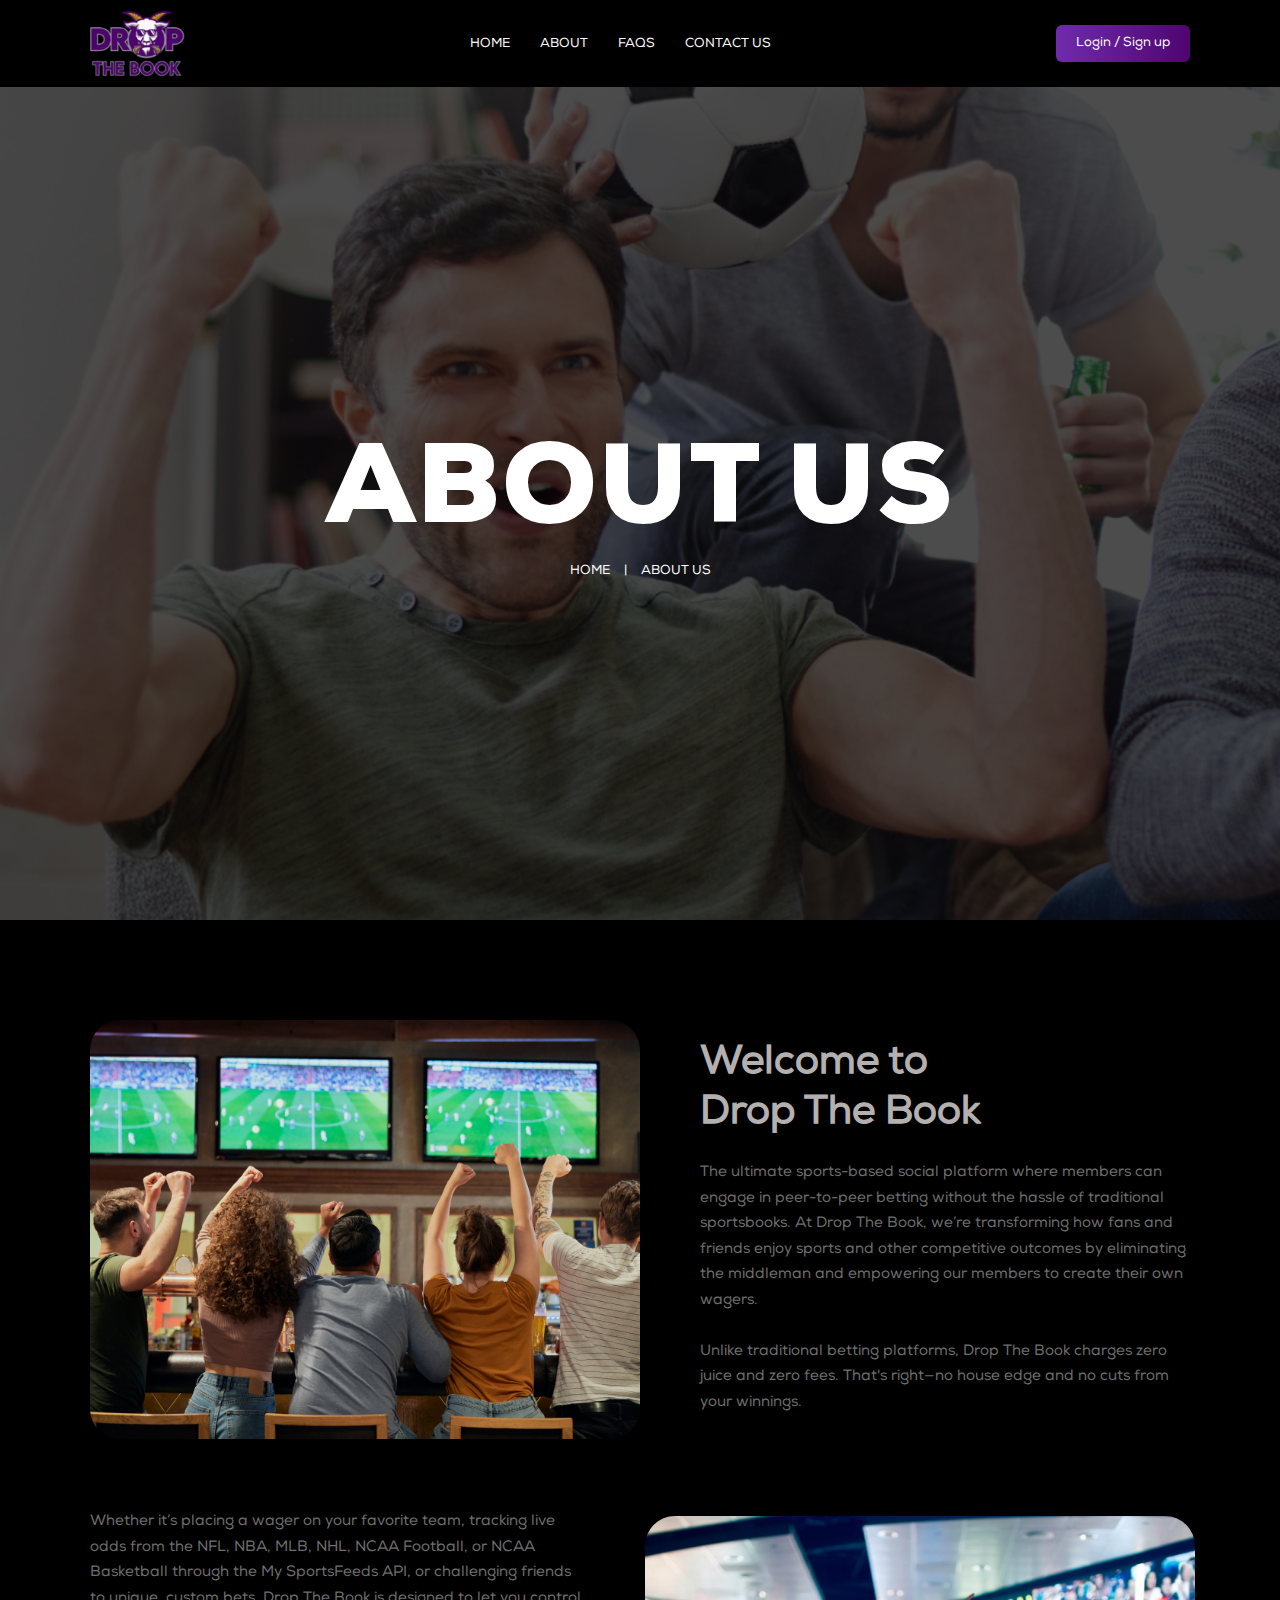
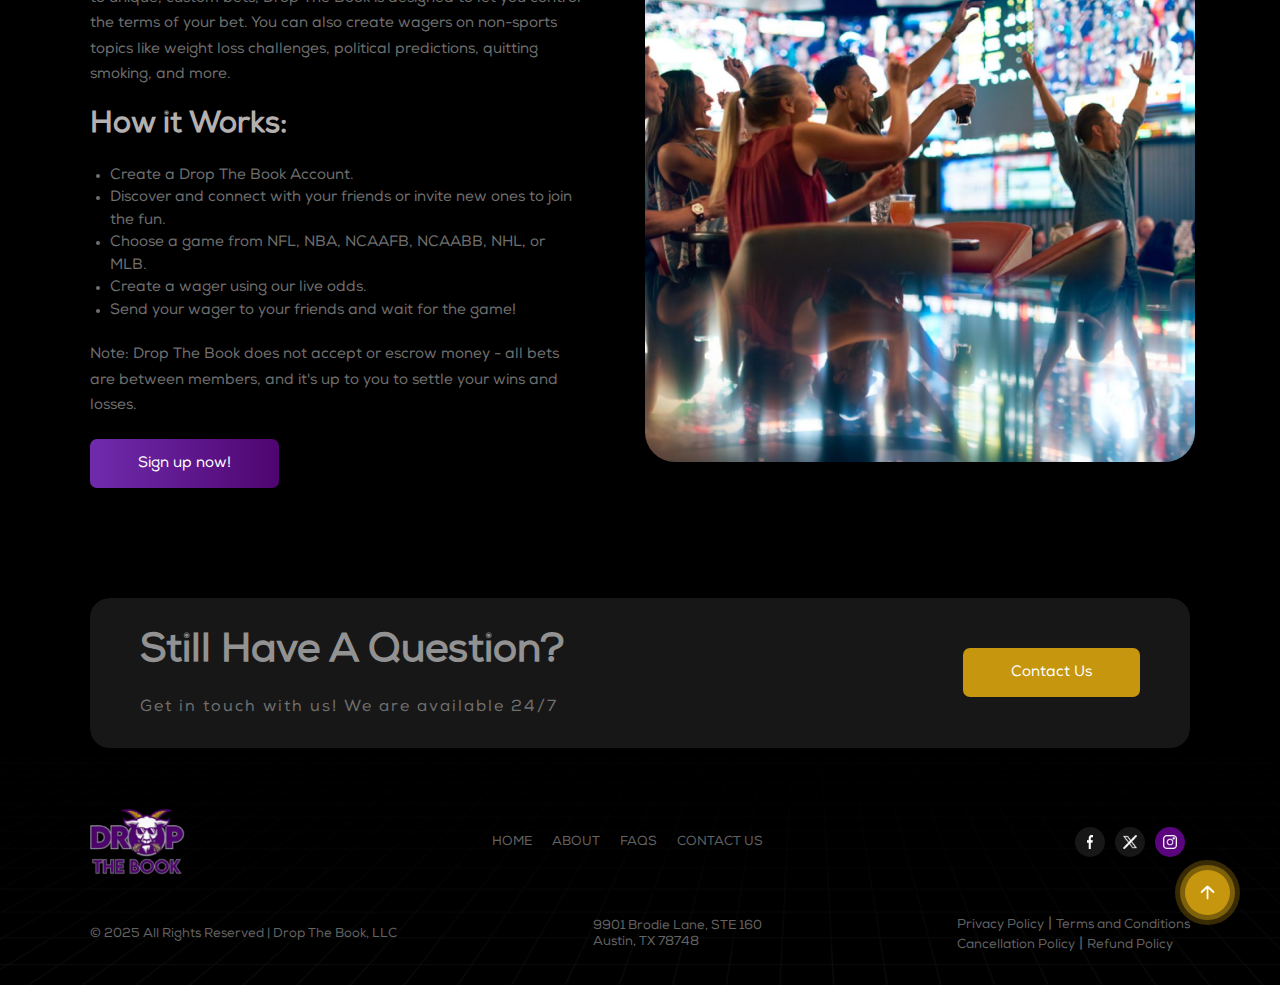
<file: about.html>
<html>
    <head>
        <title>Drop The Book - About Us</title>
        <meta charset="UTF-8">
        <meta name="description" content="Drop The Book">
        <meta name="keywords" content="HTML, CSS, JavaScript">
        <meta name="viewport" content="width=device-width, initial-scale=1.0">
        <link rel="icon" type="image/x-icon" href="assets/images/logo.png">
        <link rel="stylesheet" href="https://cdnjs.cloudflare.com/ajax/libs/font-awesome/4.7.0/css/font-awesome.min.css">
		<link rel="stylesheet" href="assets/css/style.css">
		
        <script src="https://ajax.googleapis.com/ajax/libs/jquery/3.7.1/jquery.min.js"></script>
        <script>
			window['_fs_host'] = 'fullstory.com';
			window['_fs_script'] = 'edge.fullstory.com/s/fs.js';
			window['_fs_org'] = 'o-20XV7T-na1';
			window['_fs_namespace'] = 'FS';
			!function(m,n,e,t,l,o,g,y){var s,f,a=function(h){
			return!(h in m)||(m.console&&m.console.log&&m.console.log('FullStory namespace conflict. Please set window["_fs_namespace"].'),!1)}(e)
			;function p(b){var h,d=[];function j(){h&&(d.forEach((function(b){var d;try{d=b[h[0]]&&b[h[0]](h[1])}catch(h){return void(b[3]&&b[3](h))}
			d&&d.then?d.then(b[2],b[3]):b[2]&&b[2](d)})),d.length=0)}function r(b){return function(d){h||(h=[b,d],j())}}return b(r(0),r(1)),{
			then:function(b,h){return p((function(r,i){d.push([b,h,r,i]),j()}))}}}a&&(g=m[e]=function(){var b=function(b,d,j,r){function i(i,c){
			h(b,d,j,i,c,r)}r=r||2;var c,u=/Async$/;return u.test(b)?(b=b.replace(u,""),"function"==typeof Promise?new Promise(i):p(i)):h(b,d,j,c,c,r)}
			;function h(h,d,j,r,i,c){return b._api?b._api(h,d,j,r,i,c):(b.q&&b.q.push([h,d,j,r,i,c]),null)}return b.q=[],b}(),y=function(b){function h(h){
			"function"==typeof h[4]&&h[4](new Error(b))}var d=g.q;if(d){for(var j=0;j<d.length;j++)h(d[j]);d.length=0,d.push=h}},function(){
			(o=n.createElement(t)).async=!0,o.crossOrigin="anonymous",o.src="https://"+l,o.onerror=function(){y("Error loading "+l)}
			;var b=n.getElementsByTagName(t)[0];b&&b.parentNode?b.parentNode.insertBefore(o,b):n.head.appendChild(o)}(),function(){function b(){}
			function h(b,h,d){g(b,h,d,1)}function d(b,d,j){h("setProperties",{type:b,properties:d},j)}function j(b,h){d("user",b,h)}function r(b,h,d){j({
			uid:b},d),h&&j(h,d)}g.identify=r,g.setUserVars=j,g.identifyAccount=b,g.clearUserCookie=b,g.setVars=d,g.event=function(b,d,j){h("trackEvent",{
			name:b,properties:d},j)},g.anonymize=function(){r(!1)},g.shutdown=function(){h("shutdown")},g.restart=function(){h("restart")},
			g.log=function(b,d){h("log",{level:b,msg:d})},g.consent=function(b){h("setIdentity",{consent:!arguments.length||b})}}(),s="fetch",
			f="XMLHttpRequest",g._w={},g._w[f]=m[f],g._w[s]=m[s],m[s]&&(m[s]=function(){return g._w[s].apply(this,arguments)}),g._v="2.0.0")
			}(window,document,window._fs_namespace,"script",window._fs_script);
		</script>
		<!-- First Promoter Integration -->
		<script src="https://cdn.firstpromoter.com/fpr.js" async></script>
		<script>
			(function (w) { w.fpr = w.fpr || function () { w.fpr.q = w.fpr.q || []; w.fpr.q[arguments[0] == 'set' ? 'unshift' : 'push'](arguments); }; })(window);
			  fpr("init", { cid: "usxi2mw7" });
			  fpr("click");
		</script>
		
    </head>
    <body>
        <div class="header">
            <div class="heaader_inner_wrap">
                <div class="heaader_logo_wrap">
                    <img src="assets/images/logo.png">
                </div>
                <div class="header_menu_wrap">
                    <ul>
                        <li><a href="index.html">HOME</a></li>
                        <li><a href="#">ABOUT</a></li>
                        <li><a href="index.html#ahFaqWrap">FAQS</a></li>
                        <li><a href="contact.html">CONTACT US</a></li>
                    </ul>
                </div>
                <div class="login_signup_btn">
                    <a class="login_btn" href="https://app.dropthebook.com/login">Login / Sign up</a>
                </div>
                <div class="mobile_menu_toggle">
                    <div class="menu_toggle_btn">
                        <img src="assets/images/menu_icon.png">
                    </div>
                    </div>
                <div class="mob_menu">
                    <ul>
                        <li><a href="index.html">HOME</a></li>
                        <li><a href="#">ABOUT</a></li>
                        <li><a href="#">FAQS</a></li>
                        <li><a href="contact.html">CONTACT US</a></li>
                    </ul>
                    <div class="login_signup_btn">
						<a class="login_btn" href="https://app.dropthebook.com/login">Login / Sign up</a>
					</div>
                </div>
            </div>
        </div>
        <div class="about_banner">
            <div class="about_banner_inner">
                <h1>ABOUT US</h1>
                <div class="banner_links">
                    <a href="index.html">HOME</a>
					<span style="margin: 0 10px">|</span>
                    <span>ABOUT US</span>
                </div>
            </div>
        </div>
        <div class="about_info">
            <div class="about_info_inner about_info_inner_one">
                <div class="about_info_img_wrap">
                    <img src="assets/images/about_1.png" class="desktopAboutImg">
                    <img src="assets/images/aboutMobile.png" style="display: none" class="mobileAboutImg">
                </div>
                <div class="about_info_txt_wrap">
                    <h2>Welcome to<br> Drop The Book</h2>
                    <p>The ultimate sports-based social platform where members can engage in peer-to-peer betting without the hassle of traditional sportsbooks. At Drop The Book, we’re transforming how fans and friends enjoy sports and other competitive outcomes by eliminating the middleman and empowering our members to create their own wagers.<br></br> Unlike traditional betting platforms, Drop The Book charges zero juice and zero fees. That's right—no house edge and no cuts from your winnings.</p>
                </div>
            </div>
            <div class="about_info_inner about_info_inner_two">
                <div class="about_info_txt_wrap">
                    <p>Whether it’s placing a wager on your favorite team, tracking live odds from the NFL, NBA, MLB, NHL, NCAA Football, or NCAA Basketball through the My SportsFeeds API, or challenging friends to unique, custom bets, Drop The Book is designed to let you control the terms of your bet. You can also create wagers on non-sports topics like weight loss challenges, political predictions, quitting smoking, and more.</p>
                    <h2>How it Works:</h2>
                    <ul>
                        <li>Create a Drop The Book Account.</li>
                        <li>Discover and connect with your friends or invite new ones to join the fun.</li>
                        <li>Choose a game from NFL, NBA, NCAAFB, NCAABB, NHL, or MLB.</li>
                        <li>Create a wager using our live odds.</li>
                        <li>Send your wager to your friends and wait for the game!</li>
                    </ul>
                         <p>Note: Drop The Book does not accept or escrow money - all bets are between members, and it's up to you to settle your wins and losses.</p>
                    <a class="free_join_btn" href="https://app.dropthebook.com/enrollment">Sign up now!</a>
                </div>
                <div class="about_info_img_wrap">
                    <img src="assets/images/about_2.png" class="desktopAboutImg">
                    <img src="assets/images/mobileAoutIMg2.png" style="display: none" class="mobileAboutImg">
                </div>
            </div>
        </div>
        <div class="have_question">
            <div class="have_question_inner">
                <div class="have_question_txt_wrap">
                    <h2>Still have a question?</h2>
                    <p>Get in touch with us! We are available 24/7</p>
                </div>
                <div class="have_question_btn_wrap">
                    <a class="ques_contact_btn" href="#">Contact Us</a>
                </div>
            </div>
        </div>
        <div class="footer">
            <div class="footer_inner">
                <div class="footer_upper_wrap">
                    <div class="footer_logo_wrap">
                        <img src="assets/images/logo.png">
                    </div>
                    <div class="footer_menu_wrap">
                        <ul>
                            <li><a href="index.html">HOME</a></li>
                            <li><a href="#">ABOUT</a></li>
                            <li><a href="index.html#ahFaqWrap">FAQS</a></li>
                            <li><a href="contact.html">CONTACT US</a></li>
                        </ul>
                    </div>
                    <div class="social_icons">
                        <a class="fb" href="#"><img src="assets/images/facebook.png"></a>
                        <a class="twitter" href="#"><img src="assets/images/twitter.png"></a>
                        <a class="insta" href="#"><img src="assets/images/instagram.png"></a>
                    </div>
                </div>
                <div class="footer_bottom_wrap">
                    <div class="footer_bottom_left">
                        <p>© 2025 All Rights Reserved | Drop The Book, LLC</p>
                    </div>
                    <div class="footer_bottom_left">
                        <p>9901 Brodie Lane, STE 160</p>
                        <p>Austin, TX 78748</p>
                    </div>
                    <div class="footer_bottom_right">
                        <a href="assets/docs/DTB_Privacy.pdf">Privacy Policy</a>
                        <span> | </span>
                        <a href="assets/docs/DTB_TandC.pdf">Terms and Conditions</a>
                        <p>
                            <a href="assets/docs/DTB_Cancellations.pdf">Cancellation Policy</a>
                            <span> | </span>
                            <a href="assets/docs/DTB_Refunds.pdf">Refund Policy</a>
                    </div>
                </div>
            </div>
            <div class="back_top_btn">
                <div id="backtotop">
                    <div>
                        <div><img src="assets/images/backtotop.png"></div>
                    </div>
                </div>
            </div>
        </div>
        
        <script>
            var btn = $('#backtotop');

            $(window).scroll(function() {
                if ($(window).scrollTop() > 300) {
                    btn.addClass('show');
                }else {
                    btn.removeClass('show');
                }
            });

            btn.on('click', function(e) {
                e.preventDefault();
                $('html, body').animate({scrollTop:0}, '300');
            });
            $(".menu_toggle_btn").click(function(){
                $(".header").toggleClass("active");
            });
        </script>
    </body>
</html>
</file>
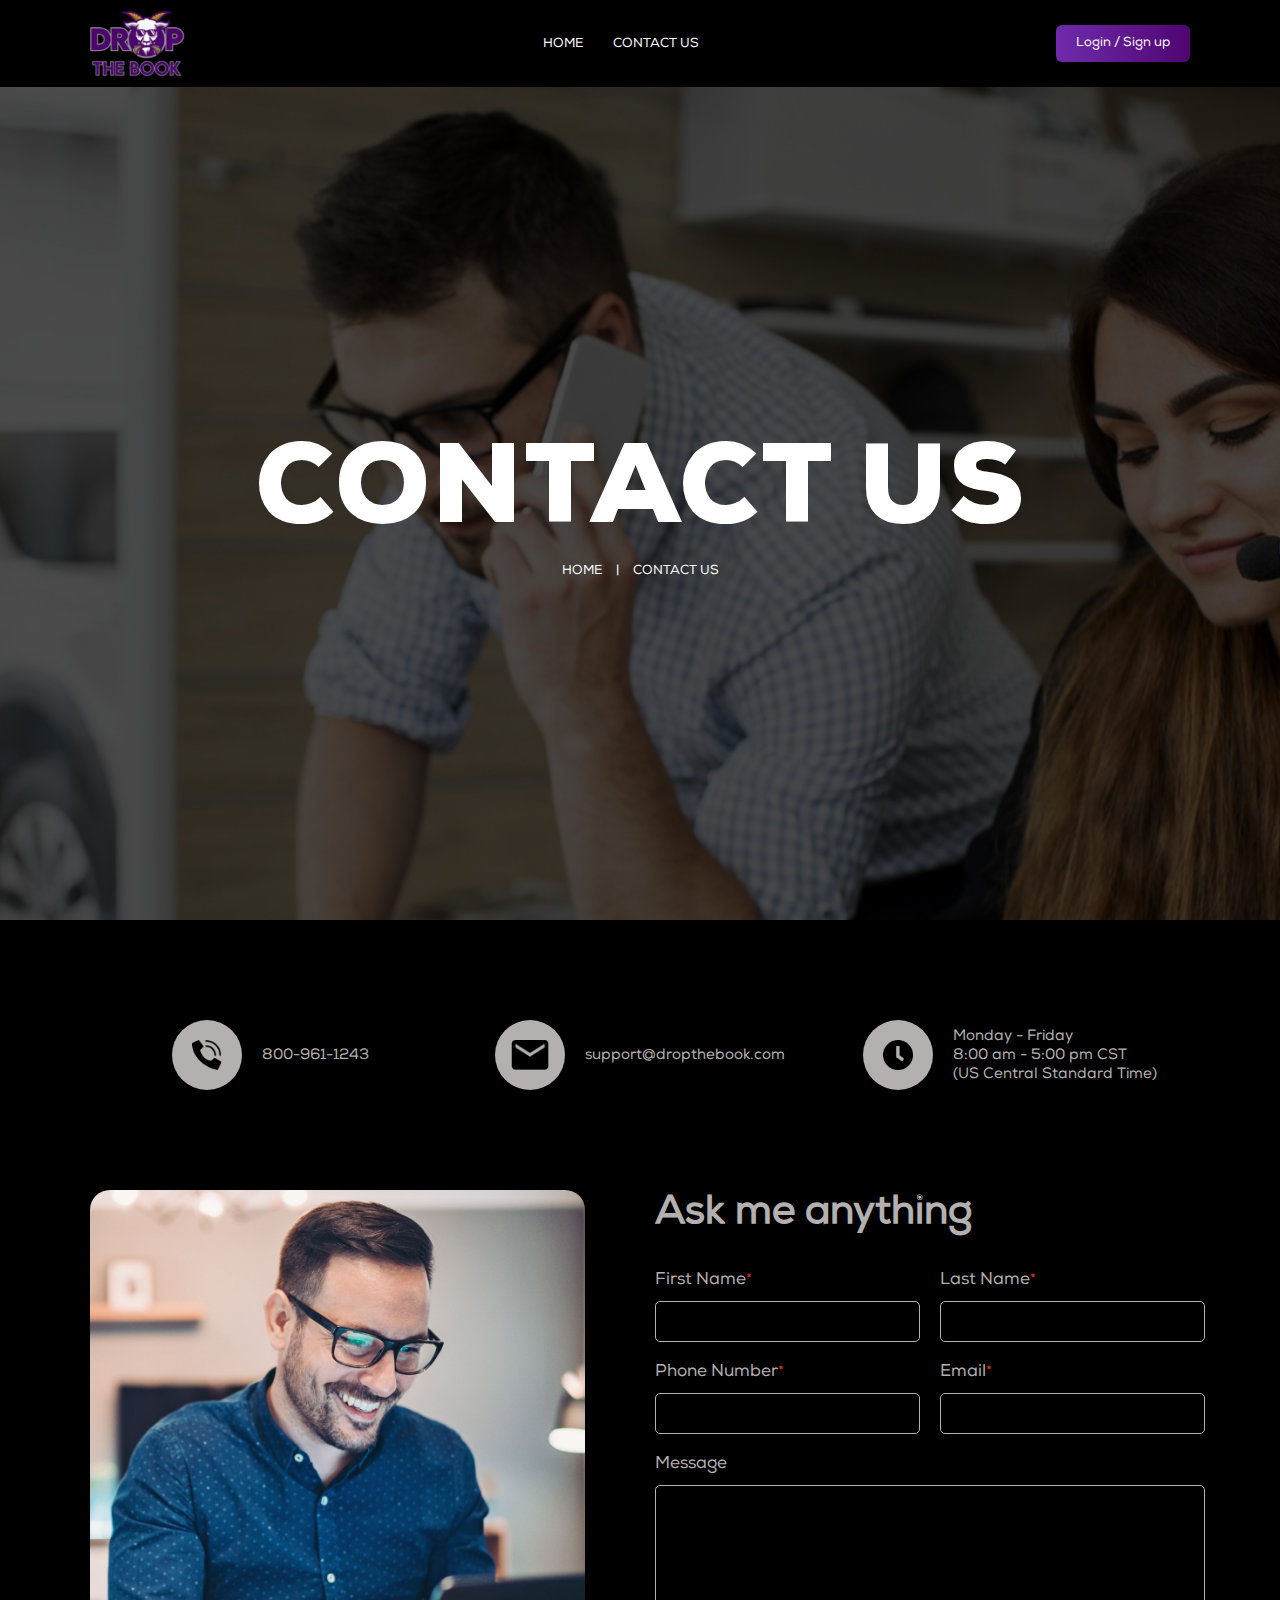
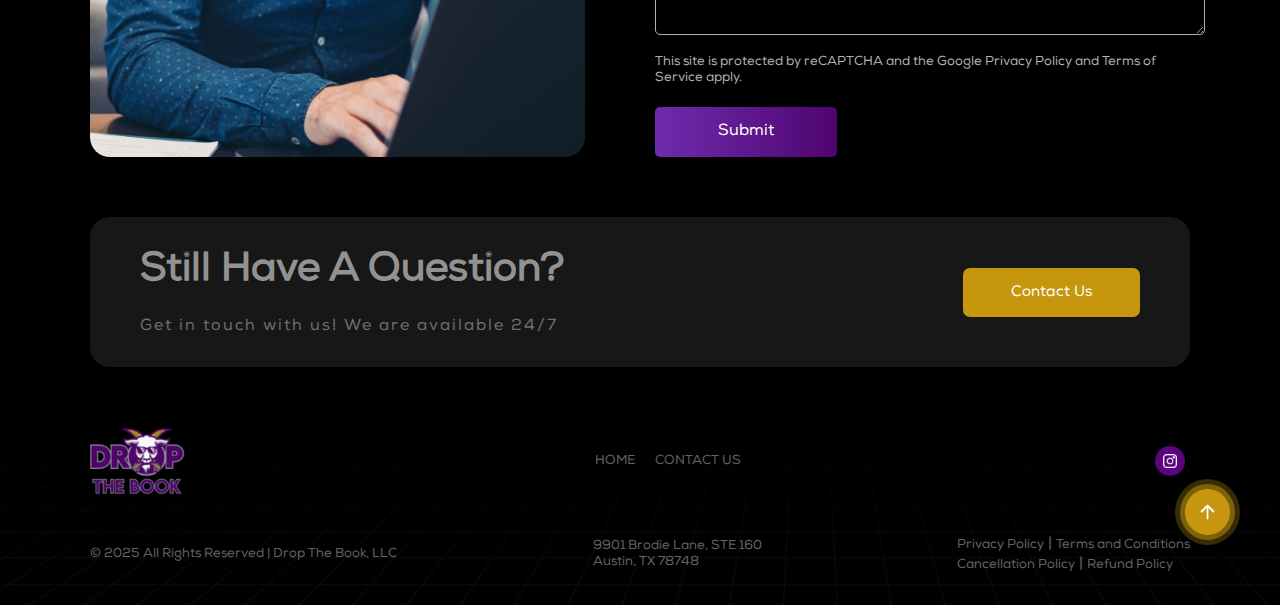
<file: contact.html>
<html>
    <head>
        <title>Drop The Book - Contact Us</title>
        <meta charset="UTF-8">
        <meta name="description" content="Drop The Book">
        <meta name="keywords" content="HTML, CSS, JavaScript">
        <meta name="viewport" content="width=device-width, initial-scale=1.0">
        <link rel="icon" type="image/x-icon" href="assets/images/logo.png">
        <link rel="stylesheet" href="https://cdnjs.cloudflare.com/ajax/libs/font-awesome/4.7.0/css/font-awesome.min.css">
		<link rel="stylesheet" href="assets/css/style.css">
		
        <script src="https://ajax.googleapis.com/ajax/libs/jquery/3.7.1/jquery.min.js"></script>
		<script>
			window['_fs_host'] = 'fullstory.com';
			window['_fs_script'] = 'edge.fullstory.com/s/fs.js';
			window['_fs_org'] = 'o-20XV7T-na1';
			window['_fs_namespace'] = 'FS';
			!function(m,n,e,t,l,o,g,y){var s,f,a=function(h){
			return!(h in m)||(m.console&&m.console.log&&m.console.log('FullStory namespace conflict. Please set window["_fs_namespace"].'),!1)}(e)
			;function p(b){var h,d=[];function j(){h&&(d.forEach((function(b){var d;try{d=b[h[0]]&&b[h[0]](h[1])}catch(h){return void(b[3]&&b[3](h))}
			d&&d.then?d.then(b[2],b[3]):b[2]&&b[2](d)})),d.length=0)}function r(b){return function(d){h||(h=[b,d],j())}}return b(r(0),r(1)),{
			then:function(b,h){return p((function(r,i){d.push([b,h,r,i]),j()}))}}}a&&(g=m[e]=function(){var b=function(b,d,j,r){function i(i,c){
			h(b,d,j,i,c,r)}r=r||2;var c,u=/Async$/;return u.test(b)?(b=b.replace(u,""),"function"==typeof Promise?new Promise(i):p(i)):h(b,d,j,c,c,r)}
			;function h(h,d,j,r,i,c){return b._api?b._api(h,d,j,r,i,c):(b.q&&b.q.push([h,d,j,r,i,c]),null)}return b.q=[],b}(),y=function(b){function h(h){
			"function"==typeof h[4]&&h[4](new Error(b))}var d=g.q;if(d){for(var j=0;j<d.length;j++)h(d[j]);d.length=0,d.push=h}},function(){
			(o=n.createElement(t)).async=!0,o.crossOrigin="anonymous",o.src="https://"+l,o.onerror=function(){y("Error loading "+l)}
			;var b=n.getElementsByTagName(t)[0];b&&b.parentNode?b.parentNode.insertBefore(o,b):n.head.appendChild(o)}(),function(){function b(){}
			function h(b,h,d){g(b,h,d,1)}function d(b,d,j){h("setProperties",{type:b,properties:d},j)}function j(b,h){d("user",b,h)}function r(b,h,d){j({
			uid:b},d),h&&j(h,d)}g.identify=r,g.setUserVars=j,g.identifyAccount=b,g.clearUserCookie=b,g.setVars=d,g.event=function(b,d,j){h("trackEvent",{
			name:b,properties:d},j)},g.anonymize=function(){r(!1)},g.shutdown=function(){h("shutdown")},g.restart=function(){h("restart")},
			g.log=function(b,d){h("log",{level:b,msg:d})},g.consent=function(b){h("setIdentity",{consent:!arguments.length||b})}}(),s="fetch",
			f="XMLHttpRequest",g._w={},g._w[f]=m[f],g._w[s]=m[s],m[s]&&(m[s]=function(){return g._w[s].apply(this,arguments)}),g._v="2.0.0")
			}(window,document,window._fs_namespace,"script",window._fs_script);
		</script>
    </head>
    <body>
        <div class="header">
            <div class="heaader_inner_wrap">
                <div class="heaader_logo_wrap">
                    <img src="assets/images/logo.png">
                </div>
                <div class="header_menu_wrap">
                    <ul>
                        <li><a href="index.html">HOME</a></li>
                        <li><a href="#">CONTACT US</a></li>
                    </ul>
                </div>
                <div class="login_signup_btn">
                    <a class="login_btn" href="https://app.dropthebook.com/login">Login / Sign up</a>
                </div>
                <div class="mobile_menu_toggle">
                    <div class="menu_toggle_btn">
                        <img src="assets/images/menu_icon.png">
                    </div>
                    </div>
                <div class="mob_menu">
                    <ul>
                        <li><a href="index.html">HOME</a></li>
                        <li><a href="about.html">ABOUT</a></li>
                        <li><a href="#">FAQS</a></li>
                        <li><a href="#">CONTACT US</a></li>
                    </ul>
                    <div class="login_signup_btn">
                        <a class="login_btn" href="https://app.dropthebook.com/login">Login / Sign up</a>
                    </div>
                </div>
            </div>
        </div>
        <div class="contact_banner">
            <div class="contact_banner_inner">
                <h1>CONTACT US</h1>
                <div class="banner_links">
                    <a href="index.html">HOME</a>
					<span style="margin: 0 10px">|</span>
                    <span>CONTACT US</span>
                </div>
            </div>
        </div>
        <div class="contact_info">
            <div class="contact_info_inner">
                <div class="contact_info_boxes">
                    <div class="contact_info_box">
                        <div class="contact_info_box_img_wrap">
                            <img src="assets/images/contact_phone.png">
                        </div>
                        <p>800-961-1243</p>
                    </div>
                    <div class="contact_info_box">
                        <div class="contact_info_box_img_wrap">
                            <img src="assets/images/contact_mail.png">
                        </div>
                        <p>support@dropthebook.com</p>
                    </div>
                    <div class="contact_info_box">
                        <div class="contact_info_box_img_wrap">
                            <img src="assets/images/contact_time.png">
                        </div>
                        <div class="contact_time">
                        <p>Monday - Friday <br> 8:00 am - 5:00 pm CST <br>(US Central Standard Time)</p>
                        </div>
                    </div>
                </div>
            </div>
        </div>
        <div class="contact_form_wrap">
            <div class="contact_form_inner_wrap">
                <div class="contact_map_wrap">
                    <img src="assets/images/contact_map.png" class="desktopAboutImg">
                    <img src="assets/images/contact_map.png" style="display: none" class="mobileAboutImg">
                </div>
                <div class="contact_form">
                    <h3>Ask me anything</h3>
                    <div class="contact_form_inner">
                        <form id="contact_form">
                        <div class="name_input">
                            <div class="firstname_input">
                                <label>First Name<span>*</span></label>
                                <input type="text" name="firstname_input" required>
                            </div>
                            <div class="lastname_input">
                                <label>Last Name<span>*</span></label>
                                <input type="text" name="lastname_input" required>
                            </div>
                        </div>
                        <div class="phone_mail_input">
                            <div class="phone_input">
                                <label>Phone Number<span>*</span></label>
                                <input type="phone" name="phone_input" required>
                            </div>
                            <div class="email_input">
                                <label>Email<span>*</span></label>
                                <input type="email" name="email_input" required>
                            </div>
                        </div>
                        <div class="message_input">
                            <div class="message_input">
                                <label>Message</label>
                                <textarea name="message"></textarea>
                            </div>
                        </div>
                        <div class="submit_form_input">
                                <p>This site is protected by reCAPTCHA and the Google Privacy Policy and Terms of Service apply.</p>
                                <input type="submit" class="contact_form_submit" name="submit">
                        </div>
                        </form>
                    </div>
                </div>
            </div>
        </div>
        <div class="have_question">
            <div class="have_question_inner">
                <div class="have_question_txt_wrap">
                    <h2>Still have a question?</h2>
                    <p>Get in touch with us! We are available 24/7</p>
                </div>
                <div class="have_question_btn_wrap">
                    <a class="ques_contact_btn" href="#">Contact Us</a>
                </div>
            </div>
        </div>
        <div class="footer">
            <div class="footer_inner">
                <div class="footer_upper_wrap">
                <div class="footer_logo_wrap">
                    <img src="assets/images/logo.png">
                </div>
                <div class="footer_menu_wrap">
                    <ul>
                        <li><a href="index.html">HOME</a></li>
                        <li><a href="#">CONTACT US</a></li>
                    </ul>
                </div>
                <div class="social_icons">
                    <a class="insta" href="#"><img src="assets/images/instagram.png"></a>
                </div>
                </div>
                <div class="footer_bottom_wrap">
                    <div class="footer_bottom_left">
                        <p>© 2025 All Rights Reserved | Drop The Book, LLC</p>
                    </div>
                    <div class="footer_bottom_left">
                        <p>9901 Brodie Lane, STE 160</p>
                        <p>Austin, TX 78748</p>
                    </div>
                    <div class="footer_bottom_right">
                        <a href="assets/docs/DTB_Privacy.pdf">Privacy Policy</a>
                        <span> | </span>
                        <a href="assets/docs/DTB_TandC.pdf">Terms and Conditions</a>
                        <p>
                            <a href="assets/docs/DTB_Cancellations.pdf">Cancellation Policy</a>
                            <span> | </span>
                            <a href="assets/docs/DTB_Refunds.pdf">Refund Policy</a>
                    </div>
                </div>
            </div>
            <div class="back_top_btn">
                <div id="backtotop">
                    <div>
                        <div><img src="assets/images/backtotop.png"></div>
                    </div>
                </div>
            </div>
        </div>
        
        <script>
            var btn = $('#backtotop');

            $(window).scroll(function() {
                if ($(window).scrollTop() > 300) {
                    btn.addClass('show');
                }else {
                    btn.removeClass('show');
                }
            });

            btn.on('click', function(e) {
                e.preventDefault();
                $('html, body').animate({scrollTop:0}, '300');
            });
            $(".menu_toggle_btn").click(function(){
                $(".header").toggleClass("active");
            });

        </script>
    </body>
</html>
</file>
<file: assets/css/style.css>
@font-face {
    font-family: nexa;
    src: url("../font/Nexa-Regular.otf");
}
@font-face {
    font-family: nexa-black;
    src: url("../font/Nexa-Black.ttf");
}
*{
    margin: 0px;
    padding: 0px;
    font-family: "nexa";
}
html {
    scroll-behavior: smooth;
}
.header{
    background-color: #000000;
    padding: 10px;
}
.heaader_logo_wrap img {
    max-width: 95px;
}
.heaader_inner_wrap {
    max-width: 1100px;
    width: 100%;
    margin: auto;
    display: flex;
    align-items: center;
    justify-content: space-between;
}
.header_menu_wrap ul {
    display: flex;
}
.header_menu_wrap ul li {
    margin: 0px 15px;
}
.header_menu_wrap ul li a {
    color: #fff;
    text-decoration: none;
    font-size: 13px;
    list-style: none;
}
.login_signup_btn .login_btn {
    color: #fff;
    background-image: linear-gradient(to right, #6f2bac, #4f0570);
    padding: 12px 20px;
    border-radius: 6px;
    text-decoration: none;
    font-size: 13px;
}
.home_banner {
    min-height: calc(100vh - 87px);
    overflow: hidden;
    display: flex;
    align-items: center;
    justify-content: center;
    background-size: cover;
    background-repeat: no-repeat;
    position: relative;
}
.home_banner video {
    position: absolute;
    top: 0;
    left: 0;
    right: 0;
    bottom: 0;
    width: 100%;
    height: 100%;
    object-fit: cover;
}
.home_banner:before {
    position: absolute;
    content: "";
    display: block;
    background-color: rgba(0,0,0,0.4);
    height: 100%;
    width: 100%;
}
.home_banner_inner {
    max-width: 1100px;
    margin: auto;
    display: flex;
    align-items: center;
    justify-content: center;
    z-index: 99;
    flex-direction: column;
    position: absolute;
    top: 0px;
    bottom: 0px;
    padding: 20px;
}
.big_words {
  font-size: 60%;
  font-weight: bold;
  margin-bottom: 0.5rem;
  color: white;
}

.small_words {
  font-size: 40%;
  font-weight: normal;
  color: white;
}

.home_banner_inner h1 {
    font-size: 3rem;
    color: #fff;
    font-weight: bold;
    text-align: center;
    line-height: 1.2;
    font-family: nexa-black;
    letter-spacing: 2px;
    text-transform: uppercase;
}

.home_banner_inner h1 span{
    font-family: nexa-black;
    font-weight: bold;
}
.home_banner_inner h1 img {
    width: 240px;
    vertical-align: middle;
    margin-top: -27px;
}
.about_us_row {
  display: flex;
  align-items: center;
  gap: 2rem;
  padding: 2rem;
}

.home_about_2 img {
  max-width: 300px;
  height: auto;
  border-radius: 8px;
  margin-left: 25%;
  margin-right: 40%;
}

.home_about_text {
  max-width: 600px;
  color: white;
  margin-left: 20%;
}

#about_big {
  font-size: 35px;
  color: white;
  margin-bottom: 1rem;
}
#about_medium {
  font-size: 25px;
  color: #6F6F6F;
  margin-bottom: 1rem;
}

#about_small{
  font-size: 20px;
  color: #6F6F6F;
  line-height: 1.6;
}

@media (max-width: 768px) {
  .about_us_row {
    flex-direction: column;
    text-align: center;
  }

  .home_about_2 img {
    margin-left: 25%;
    margin-right: 40%;
    max-width: 100%;
  }

  .home_about_text {
    max-width: 100%;
    margin-left: 15%;
  }
}

.home_about {
    padding: 50px 10px;
    background-color: #000;
}
.home_about_inner {
    display: flex;
    align-items: center;
    justify-content: space-between;
    max-width: 1100px;
    margin: auto;
}
.home_about_img_wrap {
    display: flex;
    flex: 1 0 50%;
    align-items: start;
}
.home_about_img_wrap img {
    border-radius: 30px;
    max-width: 100%;
}
.home_about_txt_wrap {
    flex: 1 0 40%;
    color: #fff;
    max-width: 50%;
    width: 100%;
    margin-left: 0;
}
.home_about_img1_wrap {
    max-width: 30%;
    margin-right: 20px;
}
.home_about_img2_wrap {
    max-width: 70%;
}
.home_about_img2_wrap img {
    max-width: 60%;
}
.home_about_txt_wrap h4, .home_about_txt_wrap p {
    color: #6F6F6F;
}
.home_about_txt_wrap h2 {
    color: #B5B0B0;
    margin-top: 20px;
    font-size: 40px;
}
.home_about_txt_wrap h2 span {
    font-size: 50px;
}
.home_about_txt_wrap h4 {
    font-size: 17px;
}
.home_about_txt_wrap p {
    font-size: 15px;
    margin-top: 20px;
    line-height: 1.7;
}
.home_choose {
    padding: 100px 10px;
    background-color: #171717;
}
.home_choose_heading_wrap h4 {
    font-size: 17px;
    color: #6F6F6F;
}
.home_choose_heading_wrap h2 {
    color: #B5B0B0;
    font-size: 40px;
    margin-top: 20px;
}
.home_choose_boxes {
    display: flex;
    margin-top: 30px;
}
.choose_box_img_wrap {
    display: flex;
    align-items: center;
    justify-content: center;
    padding: 17px;
    background-color: #B5B0B0;
    max-width: 50px;
    margin: auto;
    border-radius: 50%;
}
.choose_box_img_wrap img {
    max-width: 50px;
    max-height: 50px;
}
.home_choose_inner {
    max-width: 1100px;
    margin: auto;
}
.home_choose_heading_wrap {
    text-align: center;
}
.home_choose_box {
    text-align: center;
    border: 1px solid #4B4B4B;
    border-radius: 20px;
    margin: 0px 10px;
    padding: 20px 50px;
    width: 100%;
    position: relative;
}
.choose_box_txt_wrap {
    margin-top: 20px;
}
.choose_box_txt_wrap p {
    margin-top: 10px;
    color: #6F6F6F;
    line-height: 1.7;
}
.choose_box_txt_wrap h3 {
    color: #B5B0B0;
    font-size: 18px;
}
.home_chooose_btn p {
    color: #6F6F6F;
    text-align: center;
    font-size: 18px;
}
.home_chooose_btn {
    margin-top: 40px;
    text-align: center;
}
.home_trial {
    background-color: #000;
    padding: 100px 10px;
    overflow: hidden;
}
.home_trial_heading_wrap h4 {
    font-size: 17px;
    color: #6F6F6F;
}
.home_trial_heading_wrap h2 {
    color: #B5B0B0;
    font-size: 40px;
    margin-top: 20px;
}
.home_trial_heading_wrap p {
    color: #6F6F6F;
    font-size: 15px;
    margin-top: 20px;
    line-height: 1.7;
}
.home_trial_heading_wrap {
    text-align: center;
    max-width: 650px;
    margin: auto;
}
.home_trial_inner {
    max-width: 1100px;
    margin: auto;
}
.home_trial_img_rows {
    margin-top: 50px;
}
.home_trial_img_row {
    border-top: 1px solid rgba(111, 111, 111, 0.2);
    display: flex;
    align-items: center;
    justify-content: space-between;
    padding: 15px 0px;
    width: 100%;
}
.home_trial_img_row h4 {
    font-size: 20px;
    color: #B5B0B0;
    max-width: 210px;
    width: 100%;
}
.home_trial_img_row p{
    color: #6F6F6F;
    max-width: 210px;
    width: 100%;
    line-height: 1.7;
}
.money_list{
    color: #6F6F6F;
    max-width: 210px;
    width: 100%;
    line-height: 1.7;
}
.home_sports {
    background-color: #171717;
    overflow: hidden;
}
.home_sports_inner {
    max-width: 1100px;
    margin: auto;
    display: flex;
    align-items: center;
}
.free_join_btn {
    color: #fff;
    background-image: linear-gradient(to right, #6f2bac, #4f0570);
    padding: 15px 48px;
    border-radius: 7px;
    text-decoration: none;
    font-size: 15px;
    display: inline-block;
    margin-top: 20px;
}
.home_sports_txt_wrap h2 {
    color: #B5B0B0;
    font-size: 40px;
}
.home_sports_img_wrap {
    flex: 1 0 60%;
}
.home_sports_txt_wrap h4 {
    font-size: 17px;
    color: #B5B0B0;
    margin-top: 20px;
    text-transform: uppercase;
}
.home_sports_txt_wrap p {
    color: #6F6F6F;
    font-size: 15px;
    margin-top: 20px;
    line-height: 1.7;
}
.home_sports_img_wrap img {
    max-width: 100%;
}
.home_sports_txt_wrap {
    flex: 1 0 38%;
    margin-right: 150px;
}
.home_faqs {
    background-color: #000;
    padding: 100px 10px;
}
.home_faqs_headings_wrap h4 {
    font-size: 17px;
    color: #6F6F6F;
}
.home_faqs_headings_wrap h2 {
    color: #B5B0B0;
    font-size: 40px;
    margin-top: 20px;
}
.home_faqs_inner {
    max-width: 1100px;
    margin: auto;
}
.home_faqs_headings_wrap {
    text-align: center;
}
.faq {
    border: 1px solid #282828;
    padding: 20px;
    margin: 10px 0px;
    border-radius: 10px;
}
.faq_head h3 {
    color: #B5B0B0;
    font-size: 20px;
}
.faq_content p {
    color: #6F6F6F;
    font-size: 15px;
    line-height: 1.7;
}
.faq_content {
    margin-top: 20px;
    display: none;
}
.faq.active .faq_content {
    display: block;
}
.faq_head {
    display: flex;
    align-items: center;
    justify-content: space-between;
}
span.faq_btn {
    display: flex;
    align-items: center;
    justify-content: center;
    background-color: #5A047E;
    font-size: 25px;
    height: 40px;
    width: 40px;
    color: #fff;
    cursor: pointer;
    vertical-align: middle;
    border-radius: 5px;
    padding-top: 3px;
    box-sizing: border-box;
}
.faq.active span.faq_btn {
    background-color: #c6970e;
    padding-top: 0;
}
.faqs_wrap {
    margin-top: 20px;
}
.have_question {
    padding: 10px;
    background-color: #000;
}
.have_question_inner {
    max-width: 1000px;
    background-color: #171717;
    margin: auto;
    border-radius: 20px;
    padding: 30px 50px;
    display: flex;
    align-items: center;
    justify-content: space-between;
}
.have_question_txt_wrap h2 {
    color: #929292;
    font-size: 40px;
    text-transform: capitalize;
}
.have_question_txt_wrap p {
    color: #6F6F6F;
    margin-top: 20px;
    letter-spacing: 2px;
}
.have_question_btn_wrap .ques_contact_btn {
    color: #fff;
    background-color: #c6970e;
    padding: 15px 48px;
    border-radius: 7px;
    text-decoration: none;
    font-size: 15px;
    display: inline-block;
}
#backtotop img {
    width: 15px;
    padding: 5px;
}
.social_icons a {
    background-color: #171717;
    height: 30px;
    width: 30px;
    display: flex;
    align-items: center;
    justify-content: center;
    text-align: center;
    margin: 0px 5px;
    border-radius: 50px;
}
.social_icons a img {
    vertical-align: middle;
    height: 14px;
}
.footer_inner {
    max-width: 1100px;
    margin: auto;
}
.footer_upper_wrap{
    display: flex;
    align-items: center;
    justify-content: space-between;
}
.footer {
    background-image: url(../images/footer_bg.png);
    background-size: cover;
    padding: 50px 10px 10px;
    background-color: #000000;
    position: relative;
    background-repeat: no-repeat;
}
.footer_bottom_right span {
    color: #646464;
}
.footer_menu_wrap ul {
    display: flex;
    list-style: none;
}
.footer_menu_wrap ul li {
    margin: 0px 10px;
}
.footer_menu_wrap ul li a {
    color: #646464;
    text-decoration: none;
    font-size: 13px;
}
.social_icons {
    display: flex;
}
.footer_bottom_left p {
    font-size: 13px;
    color: #646464;
}
.footer_bottom_right a {
    font-size: 13px;
    color: #646464;
    text-decoration: none;
}
.footer_bottom_wrap {
    display: flex;
    align-items: center;
    justify-content: space-between;
    margin-top: 20px;
    padding: 20px 0px;
}
.back_top_btn {
    position: absolute;
    right: 40px;
    bottom: 60px;
    z-index: 99;
    cursor: pointer;
}
div#backtotop {
    background-color: #c7960d47;
    border-radius: 50%;
    padding: 5px;
}
div#backtotop > div {
    background-color: #c498107d;
    border-radius: 50%;
    padding: 5px;
}
div#backtotop > div > div {
    background-color: #c6970e;
    border-radius: 50%;
    padding: 10px;
}
a.insta {
    background-color: #5A047E;
}
.banner_links a, .banner_links span {
    font-size: 13px;
    color: #fff;
    text-decoration: none;
}
.about_info {
    padding: 100px 10px;
    background-color: #000;
}
.about_info_inner {
    display: flex;
    align-items: start;
    justify-content: space-between;
    max-width: 1100px;
    margin: auto;
}
.about_info_inner.about_info_inner_one{
    margin-bottom:50px;
}
.about_info_img_wrap {
    display: flex;
    flex: 1 0 50%;
    align-items: start;
}
.about_info_txt_wrap {
    flex: 1 0 45%;
    color: #fff;
    max-width: 100%;
    width: 100%;
    margin-left: 20px;
}
.about_info_txt_wrap h2 {
    color: #B5B0B0;
    margin-top: 20px;
    font-size: 40px;
}
.about_info_txt_wrap p {
    font-size: 15px;
    margin-top: 20px;
    color: #6F6F6F;
    line-height: 1.7;
}
.about_info_txt_wrap li {
    font-size: 15px;
    color: #6F6F6F;
    line-height: 1.5;
}
.about_info_txt_wrap ul {
    margin-left: 20px;
    margin-top: 20px;
}
.about_info_img_wrap img {
    width: 100%;
    border-radius: 30px;
}
.about_info_inner.about_info_inner_two{
    align-items: center;
}
.about_info_inner.about_info_inner_one .about_info_txt_wrap {
    margin-left: 60px;
    margin-right: 0px;
}
.about_info_inner.about_info_inner_two .about_info_txt_wrap {
    margin-right: 60px;
    margin-left: 0px;
}
.about_banner:before {
    position: absolute;
    content: "";
    display: block;
    background-color: rgba(0, 0, 0, 0.7);
    height: 100%;
    width: 100%;
}
.about_banner {
    background-image: url(../images/about_banner.jpg);
    padding: 10px;
    min-height: calc(100vh - 87px);
    display: flex;
    align-items: center;
    justify-content: center;
    background-size: cover;
    background-repeat: no-repeat;
    position: relative;
}
.about_banner_inner {
    max-width: 1100px;
    margin: auto;
    display: flex;
    align-items: center;
    justify-content: center;
    z-index: 99;
    flex-direction: column;
}
#trial-1 {
    margin-left: 10%; 
    margin-right: 10%;
  }
.about_banner_inner h1, .contact_banner_inner h1 {
    font-size: 112px;
    color: #fff;
    font-weight: bold;
    text-align: center;
    line-height: 1.2;
    font-family: nexa-black;
    letter-spacing: 2px;
}
.contact_banner:before {
    position: absolute;
    content: "";
    display: block;
    background-color: rgba(0, 0, 0, 0.7);
    height: 100%;
    width: 100%;
}
.contact_banner {
    background-image: url(../images/contact_banner.jpg);
    padding: 10px;
    min-height: calc(100vh - 87px);
    display: flex;
    align-items: center;
    justify-content: center;
    background-size: cover;
    background-repeat: no-repeat;
    background-position: center;
    position: relative;
}
.contact_banner_inner {
    max-width: 1100px;
    margin: auto;
    display: flex;
    align-items: center;
    justify-content: center;
    z-index: 99;
    flex-direction: column;
}
.contact_info {
    background-color: #000;
    padding: 100px 10px 50px;
}
.contact_info_inner {
    max-width: 1100px;
    margin: auto;
}
.contact_info_box_img_wrap {
    background-color: #B5B0B0;
    display: inline-flex;
    align-items: center;
    justify-content: center;
    width: 100%;
    max-width: 70px;
    height: 70px;
    border-radius: 50%;
}
.contact_info_boxes {
    display: flex;
    justify-content: space-between;
    grid-gap: 10px;
}
.contact_time {
    text-align: left;
}
.contact_info_box {
    width: 100%;
    text-align: center;
    display: flex;
    align-items: center;
    justify-content: center;
}
.contact_info_box p {
    color: #B5B0B0;
    font-size: 15px;
    margin-left: 20px;
}
.contact_info_box_img_wrap img {
    height: 30px;
}
.contact_form_wrap {
    background-color: #000;
    padding: 50px 10px;
}
.contact_form_inner_wrap {
    max-width: 1100px;
    margin: auto;
    display: flex;
    grid-gap: 70px;
}
.contact_map_wrap {
    flex: 1 0 45%;
    position: relative;
}
.contact_map_wrap img {
    width: 100%;
    border-radius: 20px;
    height: 100%;
    object-fit: cover;
}
.contact_form {
    flex: 1 0 50%;
}
.contact_form > h3 {
    color: #B5B0B0;
    font-size: 40px;
}
form#contact_form label {
    color: #B5B0B0;
    font-size: 17px;
}
form#contact_form label span{
    color: #e92e2e;
    font-size: 15px;
}
form#contact_form input, form#contact_form textarea {
    display: block;
    width: 100%;
    background-color: transparent;
    outline: none;
    border: 1px solid #B3B3B3;
    padding: 10px;
    font-size: 15px;
    color: #fff;
    border-radius: 5px;
    margin-top: 10px;
}
form#contact_form textarea {
    min-height: 150px;
}
.name_input, .phone_mail_input {
    display: flex;
    width: 100%;
    margin-top: 20px;
}
.message_input {
    width: 100%;
    margin-top: 20px;
}
.name_input div, .phone_mail_input div{
    width: 100%;
}
.lastname_input {
    margin-left: 20px;
}
.email_input {
    margin-left: 20px;
}
.submit_form_input p {
    font-size: 13px;
    color: #B5B0B0;
}
.about_info_inner.about_info_inner_two h2 {
    font-size: 30px;
}
.submit_form_input .contact_form_submit{
    color: #fff !important;
    background-image: linear-gradient(to right, #6f2bac, #4f0570);
    padding: 15px 63px !important;
    border-radius: 10px;
    text-decoration: none;
    font-size: 16px !important;
    width: auto !important;
    border: none !important;
    margin-top: 20px !important;
}
.submit_form_input {
    margin-top: 20px;
}
.contact_form_inner {
    margin-top: 30px;
}
.mob_menu .login_signup_btn {
    display: block !important;
    padding: 10px 30px 20px;
}
.mob_menu .login_signup_btn .login_btn {
    display: inline-block !important;
}
.mob_menu {
    display: none;
    position: absolute;
    background-color: #000;
    top: 73px;
    z-index: 990;
    left: 0px;
    right: 0px;
    border-top: 1px solid #fff;
}
.mob_menu ul {
    display: block;
    list-style: none;
    padding: 10px 0px;
}

.mob_menu ul li a {
    display: block;
    padding: 15px 10px;
    border-bottom: 1px solid #eee;
    color: #fff;
    text-decoration: none;
}

.mob_menu ul li {
    margin: 0px 20px;
    padding: 0px;
}

.mob_menu ul li:hover {
    background-color: #4d056d;
}
.mobile_menu_toggle{
    display: none;
}
.menu_toggle_btn {
    background-color: #4d056c;
    padding: 10px 8px;
    border-radius: 50%;
    cursor: pointer;
}
.menu_toggle_btn img {
    width: 25px;
}
.choose_box_toggle_btn {
    background-color: #B5B0B0;
    border-radius: 50%;
    position: absolute;
    right: 20px;
    display: none;
    height: 40px;
    width: 40px;
    align-items: center;
    justify-content: center;
}
.choose_box_toggle_btn.active {
    background-color: #510874;
}
img.check_box_close {
    display: none;
}
.choose_box_toggle_btn.active img.check_box_close {
    display: block;
}
.choose_box_toggle_btn.active img.check_box_open {
    display: none;
}
.trial_row_img {
    text-align: center;
}
.trial_row_img img {max-width: 75%;}
.footer_logo_wrap img {
    max-width: 95px;
}



@media(max-width: 1400px){
    .home_banner_inner h1 {
        font-size: 80px;
    }
}
@media(max-width: 1024px){
    .home_banner_inner h1 br{
        display:none;
    }
    .home_about_inner {
        flex-direction: column-reverse;
        justify-content: start;
    }

    .home_about_txt_wrap {
        flex: 1 0 100%;
        margin: 0px;
        max-width: 800px;
    }

    .home_about_img_wrap {
        flex: 0 1 100%;
        margin-top: 20px;
        max-width: 800px;
        width: 100%;
    }

    .home_choose_boxes {
        display: block;
    }

    .home_choose_box {
        width: auto;
        margin: 20px 0px;
        display: flex;
        align-items: flex-start;
        justify-content: start;
        padding: 20px;
    }

    .choose_box_img_wrap {
        margin: 0;
        max-width: unset;
        width: 60px;
    }

    .choose_box_txt_wrap {
        margin-top: 0px;
        text-align: left;
        margin-left: 30px;
        margin-top: 27px;
    }
    .choose_box_toggle_btn {
        margin-top: 14px;
    }

    .home_choose_inner {
        max-width: 800px;
    }

    .home_trial_inner {
        max-width: 800px;
        padding: 20px;
    }

    .home_sports_inner {
        max-width: 800px;
        width: 100%;
        flex-direction: column;
    }

    .home_sports_txt_wrap {
        flex: 1 0 100%;
        margin-right: 0px;
        max-width: 800px;
        padding: 50px 0px;
        text-align: center;
    }

    .home_sports_img_wrap {
        flex: 1 0 100%;
    }

    .home_sports {
        padding: 50px 20px;
    }
    .home_faqs_inner {
        max-width: 800px;
    }
    .home_faqs{
        padding: 100px 20px;
    }

    .footer {
        padding: 50px 20px 20px;
    }

    .have_question {
        padding: 20px;
    }
    .have_question_inner {
        max-width: 700px;
    }

    .footer_inner {
        max-width: 800px;
    }

    .heaader_inner_wrap {
        max-width: 800px;
    }

    .home_banner_inner {
        max-width: 800px;
    }

    .home_banner {
        padding: 20px;
    }

    .home_about {
        padding: 100px 20px;
    }

    .home_choose {
        padding: 100px 20px;
    }

    .home_trial {
        padding: 100px 20px;
    }
    .home_banner_inner h1 {
        font-size: 60px;
    }
    .home_banner_inner h1 img {
        width: 130px;
    }
    .header{
        padding: 10px 20px;
    }
    .about_banner, .contact_banner {
        padding: 20px;
    }
    .about_info_inner.about_info_inner_two {
        flex-direction: column-reverse;
    }
    .about_info_txt_wrap {
        margin: 20px 0px 0px !important;
    }
    .about_info_inner.about_info_inner_two .about_info_img_wrap {
        margin-top: 40px;
        flex: 1 0 100%;
        width: 100%;
    }
    .about_info_inner {
        max-width: 800px;
    }
    .about_info_inner.about_info_inner_one {
        display: block;
    }
    .about_info {
        padding: 100px 20px;
    }
    .banner_links {
        margin-top: 20px;
    }
    .contact_time {
        text-align: left;
        width: 100%;
    }

    .contact_form_wrap {
        padding: 50px  20px;
    }

    .contact_form_inner_wrap {
        max-width: 800px;
        display: block;
    }

    .contact_info_inner {
        max-width: 800px;
    }

    .contact_info {
        padding: 50px 20px 20px;
    }
    .about_banner_inner h1, .contact_banner_inner h1 {
        font-size: 70px;
    }
    .contact_map_wrap img {
        width: 100%;
        height: auto;
    }
    .contact_form {
        margin-top: 50px;
    }
    .contact_info_box p{
        margin-left: 10px;
    }
    .contact_info_box_img_wrap{
        width: 70px;
    }
    .contact_time br:first-child {
        display: none;
    }
}
@media(max-width: 850px){
    .contact_map_wrap {
        text-align: center;
    }
    .contact_form {
        margin-top: 50px;
    }
    .contact_info_boxes {
        display: block;
    }
    .contact_info_box {
        justify-content: start;
        margin: 20px 0px;
    }
    .contact_info_box:first-child{
        margin-top: 0px;
    }
    .contact_form_wrap{
        padding-top: 10px;
    }
    .contact_info_box_img_wrap {
        max-width: 50px;
        height: 50px;
    }
    .contact_info_box_img_wrap img {
        height: 20px;
    }
    .contact_info_box p{
        margin-left: 30px;
    }
}
@media(max-width: 768px){
    .free_join_btn {
        padding: 13px 29px;
        border-radius: 10px;
    }
    .contact_banner, .about_banner {
        min-height: 230px;
        box-sizing: border-box;
        overflow: hidden;
    }
    .contact_banner:before {
        width: 100%;
        top: -2px;
        bottom: -2px;
        left: 0;
        right: 0;
        height: auto;
    }
    .have_question_btn_wrap .ques_contact_btn {
        padding: 13px 36px;
        border-radius: 10px;
    }
    .home_banner {
        max-height: calc(60vh - 87px);
        min-height: calc(60vh - 87px);
    }
    .home_banner video {
        position: absolute;
        top: 0;
        left: 0;
        right: 0;
        bottom: 0;
        width: 100%;
    }
    .heaader_logo_wrap img {
        max-width: 75px;
    }
    .trial_row_img {
        max-width: 200px;
    }

    .trial_row_img img {
        max-width: 100%;
    }

    .home_trial_img_row p {
        max-width: 150px;
        font-size: 13px;
    }

    .home_trial_img_row h4 {
        max-width: 150px;
        font-size: 17px;
    }
    .home_trial_inner{
        padding: 0px;
    }
    .home_sports {
        padding: 0px;
    }
    .home_sports_txt_wrap{
        padding: 50px 20px;
    }
    .home_banner_inner h1 {
        font-size: 43px;
    }
    .have_question_inner {
        display: block;
        text-align: center;
    }
    .header_menu_wrap {
        display: none;
    }
    .mobile_menu_toggle {
        display: block;
    }
    .login_signup_btn {
        display: none;
    }
    .header.active .mob_menu {
        display: block;
    }
    .choose_box_toggle_btn {
        display: flex;
    }
    .choose_box_txt_wrap {
        max-width: 100%;
        margin-right: 50px;
        margin-left: 10px;
    }
    .choose_box_txt_wrap p {
        display: none;
    }
    .home_choose_box.active .choose_box_txt_wrap p {
        display: block;
    }
    .choose_box_txt_wrap h3{
        font-size: 15px;
    }
    .choose_box_txt_wrap p {
        font-size: 14x;
    }
    .choose_box_img_wrap {
        min-width: 70px;
        padding: 0;
        width: 70px !important;
        height: 70px !important;
    }
    .choose_box_img_wrap img {
        max-width: 40px;
        max-height: 40px;
    }
    .name_input, .phone_mail_input {
        display: block;
    }
    .lastname_input {
        margin-left: 0px;
    }
    .name_input div, .phone_mail_input div + div {
        margin-top: 20px;
    }
    .home_about_txt_wrap h2 br, .about_info_txt_wrap h2 br{
        display:none;
    }
    .home_about_txt_wrap h2, .home_about_txt_wrap h2 span, .home_choose_heading_wrap h2, .home_trial_heading_wrap h2, .home_sports_txt_wrap h2,.home_faqs_headings_wrap h2, .have_question_txt_wrap h2, .about_info_txt_wrap h2, .about_info_inner.about_info_inner_two h2, .contact_form > h3 {
        font-size: 20px;
    }
    .home_about_txt_wrap h4, .home_choose_heading_wrap h4, .home_trial_heading_wrap h4, .home_sports_txt_wrap h4, .home_faqs_headings_wrap h4{
        font-size: 14px;
    }
    .home_trial_heading_wrap p, .home_sports_txt_wrap p{
        font-size: 18px;
    }
    .home_about, .home_choose, .home_trial, .home_faqs {
        padding: 50px 20px;
    }
    .email_input {
        margin-left: 0px;
    }
    .home_about_img2_wrap img {
        max-width: 100%;
        width: 100%;
    }
    .have_question_txt_wrap p{
        font-size: 15px;
        margin: 20px 0px;
    }
    .faq_head h3 {
        font-size: 15px;
        width: calc(100% - 80px);
    }
    .faq_content p{
        font-size: 14px;
    }
    .about_info{
        padding: 50px 20px;
    }
    .about_info_inner.about_info_inner_two .about_info_img_wrap{
        margin-top: 0px;
    }
    .home_about_img2_wrap {
        width: calc(100% - 85px);
        overflow: hidden;
        max-width: unset;
    }
    .home_about_img1_wrap {
        width: 85px;
        overflow: hidden;
        max-width: unset;
    }
    .home_about_img1_wrap img, .home_about_img2_wrap img {
        object-fit: cover;
        width: 100%;
        height: 100%;
        max-height: 100%;
    }
    .about_banner_inner h1, .contact_banner_inner h1{
        font-size: 35px;
    }
    .about_info_txt_wrap p{
        font-size: 14px;
    }
    .about_info_txt_wrap li {
        font-size: 14px;
    }
    .choose_box_toggle_btn.active img {
        height: 6px;
    }
    .choose_box_toggle_btn img {
        height: 11px;
    }
    .desktopIMage {
        display: none;
    }
    .mobileIMageWrap {
        display: block !important;
    }
    .social_icons a {
        height: 45px;
        width: 45px;
    }
    .social_icons a img {
        height: 18px;
    }
    body .faq_btn {
        height: 35px;
        width: 35px;
    }
    .mobileSubmitBtn {
        display: inline-block !important;
    }
    .desktopAboutImg {
        display: none;
    }
    .mobileAboutImg {
        display: block !important;
        max-height: 300px;
        object-fit: cover;
    }
    .footer_logo_wrap img {
        max-width: 148px;
    }
    .contact_info_box p{
        font-size: 13px;
    }
    .submit_form_input .contact_form_submit{
        padding: 12px 48px !important;
        margin:auto;
    }
    .home_banner_inner h1 img {
        width: 85px;
        vertical-align: unset;
        margin-top: 0;
    }
}
@media(max-width: 650px){
    .footer_upper_wrap {
        display: block;
        text-align: center;
    }

    .footer_bottom_wrap {
        display: block;
        text-align: center;
    }

    .footer_menu_wrap ul {
        justify-content: center;
        margin: 20px 0px;
    }

    .social_icons {
        justify-content: center;
    }

    .footer_bottom_right {
        margin-top: 20px;
    }
    .home_banner video{
        height: 100%;
        object-fit: cover;
    }
    .home_about_img1_wrap, .home_about_img2_wrap {
        height: 310px;
    }

    .home_about_img1_wrap img {
        height: 60%;
    }
    .home_about_img_wrap img {
        border-radius: 15px;
    }
    .home_about_img2_wrap img{
        border-radius: 30px;
    }
}
@media(max-width: 550px){
    .home_trial_img_row h4 {
        font-size: 15px;
        max-width: 120px;
        margin-right: 10px;
    }
    .home_trial_img_row p {
        max-width: 120px;
        margin-left: 10px;
    }
    .trial_row_img{
        max-width: 170px;
    }
    .have_question_inner {
        padding: 30px 20px;
    }
    .back_top_btn {
        bottom: 120px;
        right: 20px;
    }
    div#backtotop > div > div {
        padding: 5px;
    }
    .home_chooose_btn p {
        font-size: 14px;
    }
    .home_trial_heading_wrap p, .home_sports_txt_wrap p {
        font-size: 14px;
    }
    .have_question_txt_wrap p {
        font-size: 13px;
    }
}
@media(max-width: 450px){
    .home_trial_img_row p {
        font-size: 12px;
    }
    .home_trial_heading_wrap p, .home_sports_txt_wrap p {
        font-size: 13px;
    }
}
@media(max-width: 425px){
    .have_question_inner{
        padding: 20px;
    }
    .home_banner_inner h1 {
        font-size: 35px;
    }
}
@media(max-width: 400px){
    .contact_time br {
        display: block !important;
    }
}

@media (max-width: 1024px) {
  .home_about {
    flex-direction: column;
    text-align: center;
  }

  .home_about img {
    width: 100%;
    max-width: 300px;
    height: auto;
    margin: 0 auto;
  }

  #membership_row {
    flex-direction: column;
    align-items: center;
  }

  #membership_column_1 {
    width: 100%;
    max-width: 300px;
  }

  #membership_column_1 img {
    width: 100%;
    max-width: 300px;
    height: auto;
    display: block;
    margin: 0 auto;
  }
  

  .money_list li {
    font-size: 10px;
    padding-right: 0px;
    margin-right: 0px;

  }
  .money_list {
    padding-right: 0px;
    margin-right: 0px;
    max-width: 50px;

  }
  
}

@media only screen and (max-width: 600px) {

  .money_list li {
    font-size: 10px !important;
  }
  #trial-1 img {
    margin-left: 0%; 
    margin-right: 15px; 
  }
  #trial-1 {
    margin-left: 0% !important;
    margin-right: 15px !important;
  }
  .home_about_text{
    margin-left: 0% !important;
  }

}
</file>
